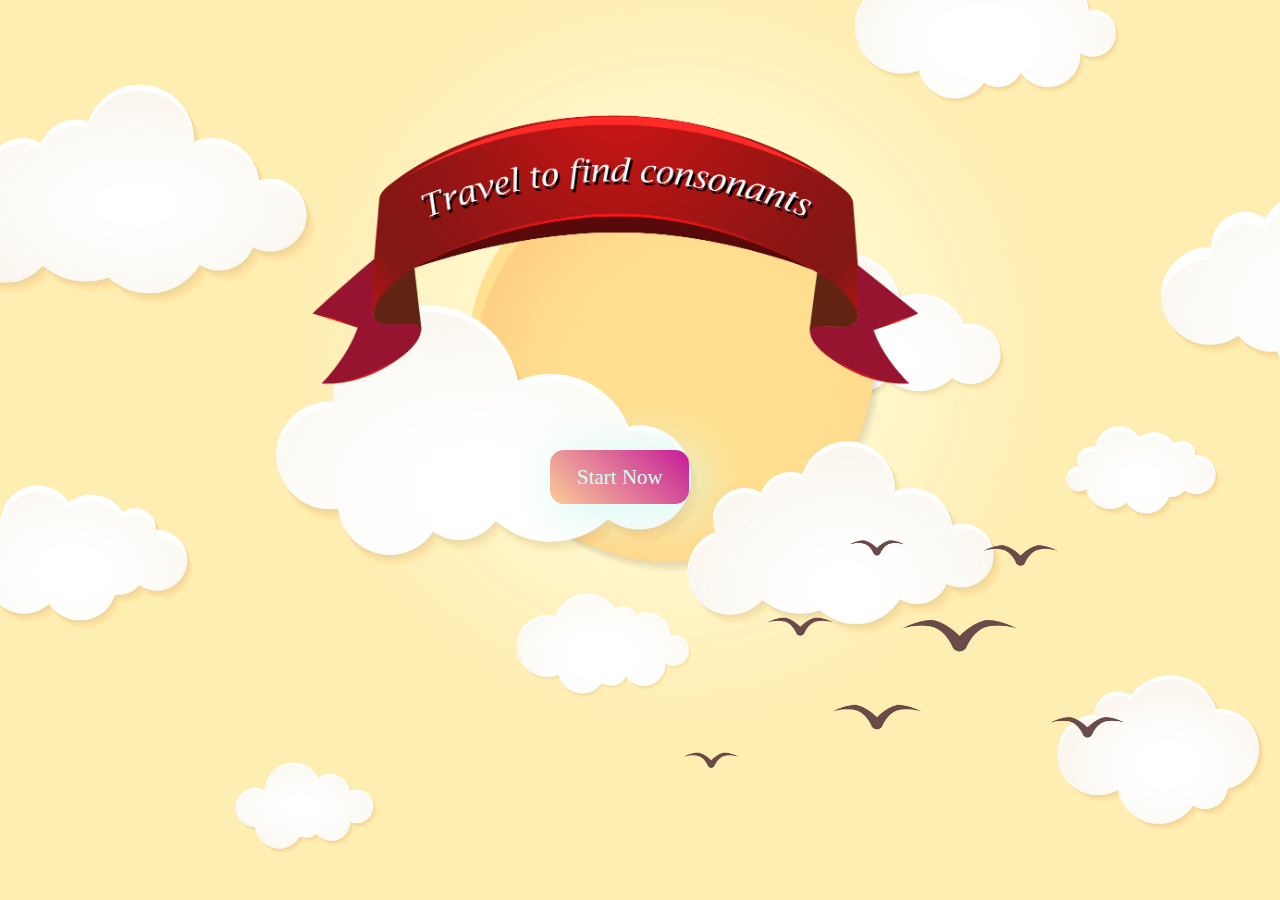
<file: index.html>
<!DOCTYPE html>
<html lang="en">

<head>
    <meta charset="UTF-8">
    <meta http-equiv="X-UA-Compatible" content="IE=edge">
    <meta name="viewport" content="width=device-width, initial-scale=1.0">
    <link rel="stylesheet" href="Away.css">
    <link href="https://fonts.googleapis.com/css2?family=Roboto:wght@700&display=swap" rel="stylesheet">
    <title>Travel To Find Consonent ( BITBLITS )</title>
</head>

<body id="body">
    <span id="warn"></span><span id="good"></span>
    <img src="./BITBLITS LOGO.png" alt="BITBLITS LOGO" id="logo">
    <p id="main">
        <img src="fire.png" alt="" id="fire"></p>
            <audio loop id='rocket' src="sound/rocketsound.mp3"></audio>
            <audio loop id='rocket1'src="sound/rocketsound.mp3"></audio><audio loop id="bgmusic" src="sound/2nd-music.mp3"></audio>
            <audio src="sound/mainmusic.mp3" id="mm"></audio>
    <p id="lll" style="display:none">0</p><audio src="sound/touch1.mp3" id="push"></audio><audio id="alert"
        src="sound/alert.mp3"></audio><audio id="boom" src="sound/Boom.mp3"></audio>
    <a id="no">12</a>
    <p id="life">Level : <a id="life1"></a><a id="life2"></a><a id="life3"></a></p>
    <p id="end"></p><audio id="levelUp" src="./sound/level up.mp3"></audio><audio id="winsound" src="./sound/win.mp3"></audio>
    <p id="lf" style="display:none">0</p><p id="full" style="display:none">0</p>
    <p id="wordcount" style="display:none">0</p><p id="lbtn" onclick="left()"><</p><p id="rbtn" onclick="right()">></p>
    <span id="start"><img src="./2(1).png" alt="" srcset=""><button id='startbtn' onclick="start()"> Start Now</button></span>
    <span id="win"><img src="./win.png" alt=""><a id="w" style="font-family:'Roboto'"><br>Yeah !!! You have won the game .</a><button id="replay" onclick="replay()"> Play Again</button></span>
    <script src="Away.js"></script>
</body>

</html>
</file>
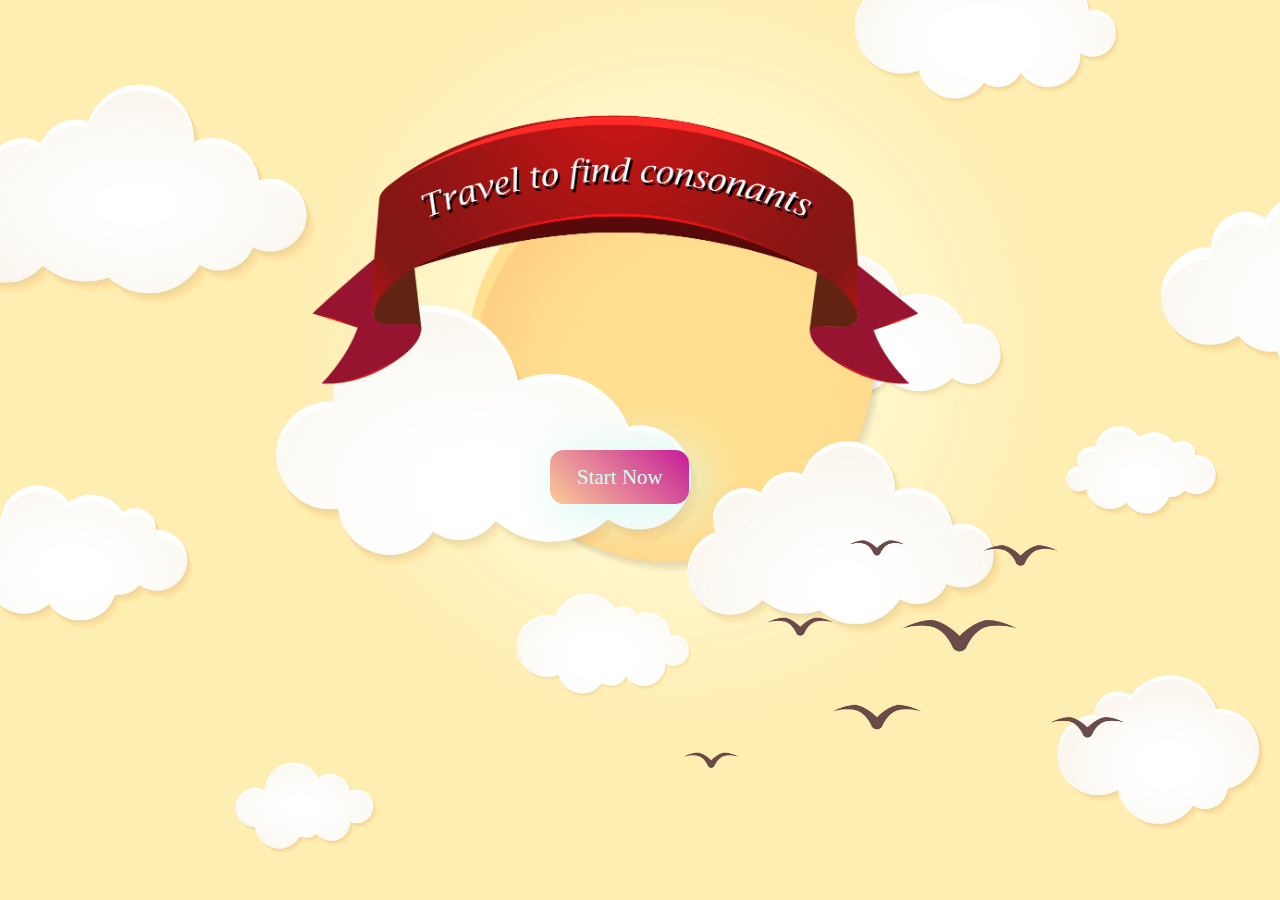
<file: Away.html>
<!DOCTYPE html>
<html lang="en">

<head>
    <meta charset="UTF-8">
    <meta http-equiv="X-UA-Compatible" content="IE=edge">
    <meta name="viewport" content="width=device-width, initial-scale=1.0">
    <link rel="stylesheet" href="Away.css">
    <link href="https://fonts.googleapis.com/css2?family=Roboto:wght@700&display=swap" rel="stylesheet">
    <title>Travel To Find Consonent ( BITBLITS )</title>
</head>

<body id="body">
    <span id="warn"></span><span id="good"></span>
    <img src="./BITBLITS LOGO.png" alt="BITBLITS LOGO" id="logo">
    <p id="main">
        <img src="fire.png" alt="" id="fire"></p>
            <audio loop id='rocket' src="sound/rocketsound.mp3"></audio>
            <audio loop id='rocket1'src="sound/rocketsound.mp3"></audio><audio loop id="bgmusic" src="sound/2nd-music.mp3"></audio>
            <audio src="sound/mainmusic.mp3" id="mm"></audio>
    <p id="lll" style="display:none">0</p><audio src="sound/touch1.mp3" id="push"></audio><audio id="alert"
        src="sound/alert.mp3"></audio><audio id="boom" src="sound/Boom.mp3"></audio>
    <a id="no">12</a>
    <p id="life">Level : <a id="life1"></a><a id="life2"></a><a id="life3"></a></p>
    <p id="end"></p><audio id="levelUp" src="./sound/level up.mp3"></audio><audio id="winsound" src="./sound/win.mp3"></audio>
    <p id="lf" style="display:none">0</p><p id="full" style="display:none">0</p>
    <p id="wordcount" style="display:none">0</p><p id="lbtn" onclick="left()"><</p><p id="rbtn" onclick="right()">></p>
    <span id="start"><img src="./2(1).png" alt="" srcset=""><button id='startbtn' onclick="start()"> Start Now</button></span>
    <span id="win"><img src="./win.png" alt=""><a id="w" style="font-family:'Roboto'"><br>Yeah !!! You have won the game .</a><button id="replay" onclick="replay()"> Play Again</button></span>
    <script src="Away.js"></script>
</body>

</html>
</file>
<file: Away.css>
*{
    padding:0;
    margin:0;
    font-family: 'Roboto', sans-serif;
}
body{
    position: absolute;
    width:100vw;
    height:100vh;
    overflow: hidden;
    background-image: url(./night\ sky.gif);
    background-size: 100%;
}
#lbtn,#rbtn {
    display:none;
}
body #main{
    background-size: cover;
    position: absolute;
    top:80vh;
    left:50vw;
    background-image: url(rocket.png);width: 58px; height: 84px;
    
}
body #start{
    position: absolute;
    top:0;
    width:100%;
    height:100%;
    z-index: 5;
    display: block;
    background-image: url(./bg2.jpg);
    background-size: cover;
}
#fire{
    position: relative;
    width: 21px;
    height: 42px;
    top: 94%;
    left: 36.5%;
    animation: fire 5ms linear infinite;
}
body #block{
    width:50px;
    position: absolute;
    top:20vh;
    left:40vw;
    animation: animate 4100ms linear infinite;
}
@keyframes animate{
    0%{top : -3%;}
    100%{top: calc(100vh + 6px);
}
}
@keyframes rot{
    0%{transform: rotate(0deg);}
    25%{transform: rotate(360deg);}
    50%{transform: rotate(0deg);}
    75%{transform: rotate(360deg);}
    100%{transform: rotate(0deg);}
}
@keyframes fire {
    0%{ height: 45px;}
    50%{height: 40px}
    100%{height: 59px;}
}
@keyframes alert {
    0%{ background-color: rgba(165, 42, 42, 0.37);}
    100% {background-color: rgba(22, 21, 21, 0.363);}
}
@keyframes alertGood {
    0%{ background-color: rgba(116, 255, 2, 0.39);}
    100% {background-color: rgba(255, 255, 255, 0.527);}
}
@keyframes shak {
    0% { transform: translateX(0);transform: rotate(0deg) }
    25% { transform: translateX(2px);transform: rotate(15deg)}
    50% { transform: translateX(-2px);transform: rotate(-15deg)}
    75% { transform: translateX(2px);transform: rotate(15deg);}
    100% { transform: translateX(0);transform: rotate(0deg) }
}
@keyframes zoom{
    0% { transform: scale(1) }
    100% { transform: scale(1.05) }
}
body #warn, body #good{
    position: relative;
    display: none;
    top:0;
    width:150%;
    height:150%;
    z-index: 3;
    animation: alert 500ms infinite;
}
body #good{
    animation: alertGood 500ms infinite;
    
}
body #no{
    display: flex;
    justify-content: space-evenly;
    width: max-content;
    border:1px solid white;
    border-radius: 15px;
    padding: 5px;

}
body #no{
    color: black;
    position: relative;
    font-family: sans-serif;
    padding: 0 2vw;
    left: 11vw;
    border: 0;
    font-size: 2.8vw;
    top:6vh;
    font-weight:500;

}
#startbtn{
    font-size: 21px;
    width: 139px;
    position: absolute;
    height: 54px;
    top: 50vh;
    left: 43vw;
    background: linear-gradient(45deg, #fbcc98, #c51c98);
    box-shadow: 5px 5px 50px;
    border-radius: 14px;
    color: #cffbf7;
    font-family: 'Odibee Sans', cursive;
    border: 0;
    animation: zoom 300ms infinite;
    cursor: pointer;

}
#end{
    display: none;
    justify-content: center;
    align-items: center;
    font-size: 70px;
    position: absolute;
    z-index: 10;
    top:0;
    width:100%;
    height: 100vh;
    backdrop-filter: blur(10px);
    text-align: center;
    color:aliceblue;
    flex-direction: column;
}
body a{
    font-family: 'Courier New', Courier, monospace;
    background-size:100% 100%;height:' + y + 'px;display:flex;justify-content:center;align-items:center;font-size: 40px;font-weight: bolder;color:antiquewhite
}
body #life{
    position: absolute;
    right: 5vw;
    font-size: 30px;
    display: flex;
    justify-content: center;
    align-items: center;
    bottom:2.5vh;
    color: black;  

}
#life1,#life2,#life3{
    margin: 0 5px;
    width: 38px;
    height: 38px;
    background-size: 100% 100%;
}
#win {
    display: none;
    justify-content: center;
    text-align: center;
    align-items: center;
    font-size: 10vw;
    width: 100%;
    height: 100%;
    z-index: 12;
    position: absolute;
    background-color: #ddcece96;
    backdrop-filter: blur(1.5px);
    flex-direction: column;
    color: #0f040e;
    font-family: 'Roboto';
    top:0;
}
#win #replay, #end #replay {
    width: 10vw;
    height: 4vw;
    border: 0;
    border-radius: 10vw;
    color: rgb(226, 225, 225);
    background: linear-gradient(45deg, #ffc107, #b0277d);
    font-size: 1.2vw;
    cursor: pointer;
}
#logo{
    width: 5vw;
    height: 6vw;
    right: 6vw;
    top: 11vh;
    position: absolute;
}
#win img{
    width: 43vw;
    position: relative;
    top: 5vh;
}
#start img{
    width: 53vw;
    height: auto;
    left: 20.2vw;
    position: absolute;
    top: -5vh;
}
@media only screen and (max-width: 900px) {
    #start img {
        width: 53vw;
        height: auto;
        left: 23.2vw;
        position: absolute;
        top: -14vh;
    }
    body #main {
        background-size: cover;
        position: absolute;
        top: 70vh;
        left: 50vw;
        width: 5.3vw;
        height: 7vw;
        transform: scale(1);
    }
    #fire {
        position: relative;
        width: 16px;
        height: 42px;
        top: 94%;
        left: 36.5%;
        animation: fire 5ms linear infinite;
    }
    body #no{
        top: 7vh
    }
    #start img {
        width: 53vw;
        height: auto;
        left: 24.2vw;
        position: absolute;
        top: -16vh;
    }
    body #life{
        color:white;
    }
    #fire{
        width:14px
    }
    #win img {
        width: 29vw;
        position: relative;
        top: 4vh;
    }
    #lbtn,#rbtn { position: fixed;
    background-color: #f0f8ff3b;
    width: 6vw;
    height: 6vw;
    color: white;
    z-index: 12;
    display: flex;
    align-content: center;
    justify-content: center;
    align-items: center;
    font-family: monospace;
    border-radius: 50%;
    bottom: 11vh;
    left: 6vw;
    font-size: 2vw;
    }
    #rbtn{
        left: 87vw;
    }
  }
</file>
